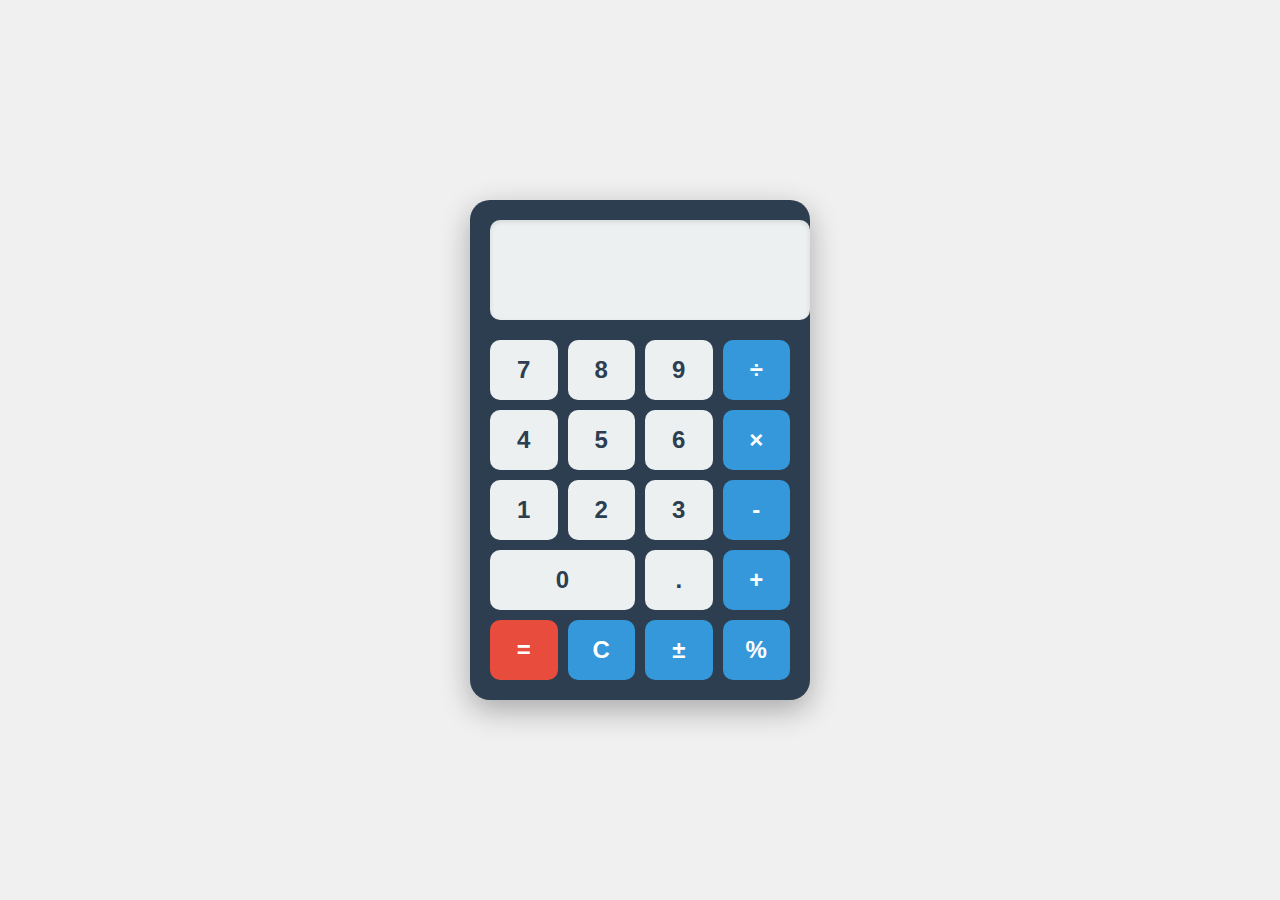
<file: calculator.html>
<!DOCTYPE html>
<html lang="en">
<head>
    <meta charset="UTF-8" />
    <meta http-equiv="X-UA-Compatible" content="IE=edge" />
    <meta name="viewport" content="width=device-width, initial-scale=1.0" />
    <title>Calculator</title>
    <style>
        body {
            margin: 0;
            padding: 0;
            box-sizing: border-box;
            background: #f0f0f0;
            display: flex;
            justify-content: center;
            align-items: center;
            height: 100vh;
            font-family: 'Segoe UI', Tahoma, Geneva, Verdana, sans-serif;
        }

        .calculator {
            width: 300px;
            background: #2c3e50;
            border-radius: 20px;
            box-shadow: 0 10px 30px rgba(0, 0, 0, 0.3);
            overflow: hidden;
            padding: 20px;
        }

        #display {
            display: block;
            margin: 0 auto 20px;
            height: 80px;
            width: 100%;
            padding: 10px;
            border-radius: 10px;
            background-color: #ecf0f1;
            font-size: 2.5rem;
            color: #2c3e50;
            text-align: right;
            font-weight: 400;
            outline: none;
            border: none;
            box-shadow: inset 0 2px 5px rgba(0, 0, 0, 0.1);
            overflow: hidden;
            white-space: nowrap;
            text-overflow: ellipsis;
        }

        .buttons-grid {
            display: grid;
            grid-template-columns: repeat(4, 1fr);
            grid-gap: 10px;
        }

        .btn {
            height: 60px;
            border: none;
            border-radius: 10px;
            font-size: 1.5rem;
            font-weight: bold;
            cursor: pointer;
            transition: all 0.2s;
            outline: none;
        }

        .btn:active {
            transform: scale(0.95);
        }

        .digit {
            background-color: #ecf0f1;
            color: #2c3e50;
        }

        .digit:hover {
            background-color: #bdc3c7;
        }

        .zero {
            grid-column: span 2;
        }

        .operator {
            background-color: #3498db;
            color: white;
        }

        .operator:hover {
            background-color: #2980b9;
        }

        .equals {
            background-color: #e74c3c;
            color: white;
        }

        .equals:hover {
            background-color: #c0392b;
        }
    </style>
</head>
<body>
    <div class="calculator">
        <form name="calculator">
            <input id="display" type="text" name="display" readonly />
            <div class="buttons-grid">
                
                <button type="button" class="btn digit" data-value="7">7</button>
                <button type="button" class="btn digit" data-value="8">8</button>
                <button type="button" class="btn digit" data-value="9">9</button>
                <button type="button" class="btn operator" data-value="/">÷</button>
                
                <button type="button" class="btn digit" data-value="4">4</button>
                <button type="button" class="btn digit" data-value="5">5</button>
                <button type="button" class="btn digit" data-value="6">6</button>
                <button type="button" class="btn operator" data-value="*">×</button>
                
                <button type="button" class="btn digit" data-value="1">1</button>
                <button type="button" class="btn digit" data-value="2">2</button>
                <button type="button" class="btn digit" data-value="3">3</button>
                <button type="button" class="btn operator" data-value="-">-</button>
                
                <button type="button" class="btn digit zero" data-value="0">0</button>
                <button type="button" class="btn digit" data-value=".">.</button>
                 <button type="button" class="btn operator" data-value="+">+</button>
                <button type="button" class="btn operator equals" data-value="=">=</button>

                <button type="button" class="btn operator" data-value="C">C</button>
                <button type="button" class="btn operator" data-value="±">±</button>
                <button type="button" class="btn operator" data-value="%">%</button>
            </div>
        </form>
    </div>

    <script>
        class Calculator {
            constructor() {
                this.display = document.getElementById('display');
                this.reset();
                this.initialize();
            }

            reset() {
                this.currentInput = '0';
                this.previousInput = '';
                this.operation = undefined;
                this.resetScreen = false;
            }

            initialize() {
                document.querySelectorAll('.btn').forEach(button => {
                    button.addEventListener('click', () => {
                        const value = button.dataset.value;
                        
                        if (this.currentInput === 'Error') {
                            this.clear();
                        }
                        
                        if (value >= '0' && value <= '9') {
                            this.appendNumber(value);
                        } else if (value === '.') {
                            this.appendDecimal();
                        } else if (value === 'C') {
                            this.clear();
                        } else if (value === '±') {
                            this.toggleSign();
                        } else if (value === '%') {
                            this.percentage();
                        } else if (value === '=') {
                            this.compute();
                        } else {
                            this.chooseOperation(value);
                        }
                        
                        this.updateDisplay();
                    });
                });
            }

            appendNumber(number) {
                if (this.currentInput === '0' || this.resetScreen) {
                    this.currentInput = number;
                    this.resetScreen = false;
                } else {
                    this.currentInput += number;
                }
            }

            appendDecimal() {
                if (this.resetScreen) {
                    this.currentInput = '0.';
                    this.resetScreen = false;
                    return;
                }
                if (this.currentInput.includes('.')) return;
                this.currentInput += '.';
            }

            clear() {
                this.reset();
            }

            toggleSign() {
                if (this.currentInput === '0') return;
                this.currentInput = (parseFloat(this.currentInput) * -1).toString();
            }

            percentage() {
                this.currentInput = (parseFloat(this.currentInput) / 100).toString();
            }

            chooseOperation(operation) {
                if (this.currentInput === '') return;
                
                if (this.previousInput !== '') {
                    this.compute();
                }
                
                this.operation = operation;
                this.previousInput = this.currentInput;
                this.resetScreen = true;
            }

            compute() {
                let computation;
                const prev = parseFloat(this.previousInput);
                const current = parseFloat(this.currentInput);
                
                if (isNaN(prev) || isNaN(current)) return;
                
                switch (this.operation) {
                    case '+':
                        computation = prev + current;
                        break;
                    case '-':
                        computation = prev - current;
                        break;
                    case '*':
                        computation = prev * current;
                        break;
                    case '/':
                        if (current === 0) {
                            this.currentInput = 'Error';
                            this.operation = undefined;
                            this.previousInput = '';
                            return;
                        }
                        computation = prev / current;
                        break;
                    default:
                        return;
                }
                
                this.currentInput = computation.toString();
                this.operation = undefined;
                this.previousInput = '';
                this.resetScreen = true;
            }

            updateDisplay() {
                if (this.currentInput === 'Error') {
                    this.display.value = 'Error';
                    setTimeout(() => {
                        if (this.currentInput === 'Error') {
                            this.clear();
                            this.updateDisplay();
                        }
                    }, 1000);
                } else {
                    let displayValue = this.currentInput;
                    if (displayValue.length > 10) {
                        displayValue = parseFloat(displayValue).toExponential(5);
                    }
                    this.display.value = displayValue;
                }
            }
        }

        document.addEventListener('DOMContentLoaded', () => {
            new Calculator();
        });
    </script>
</body>
</html>
</file>
